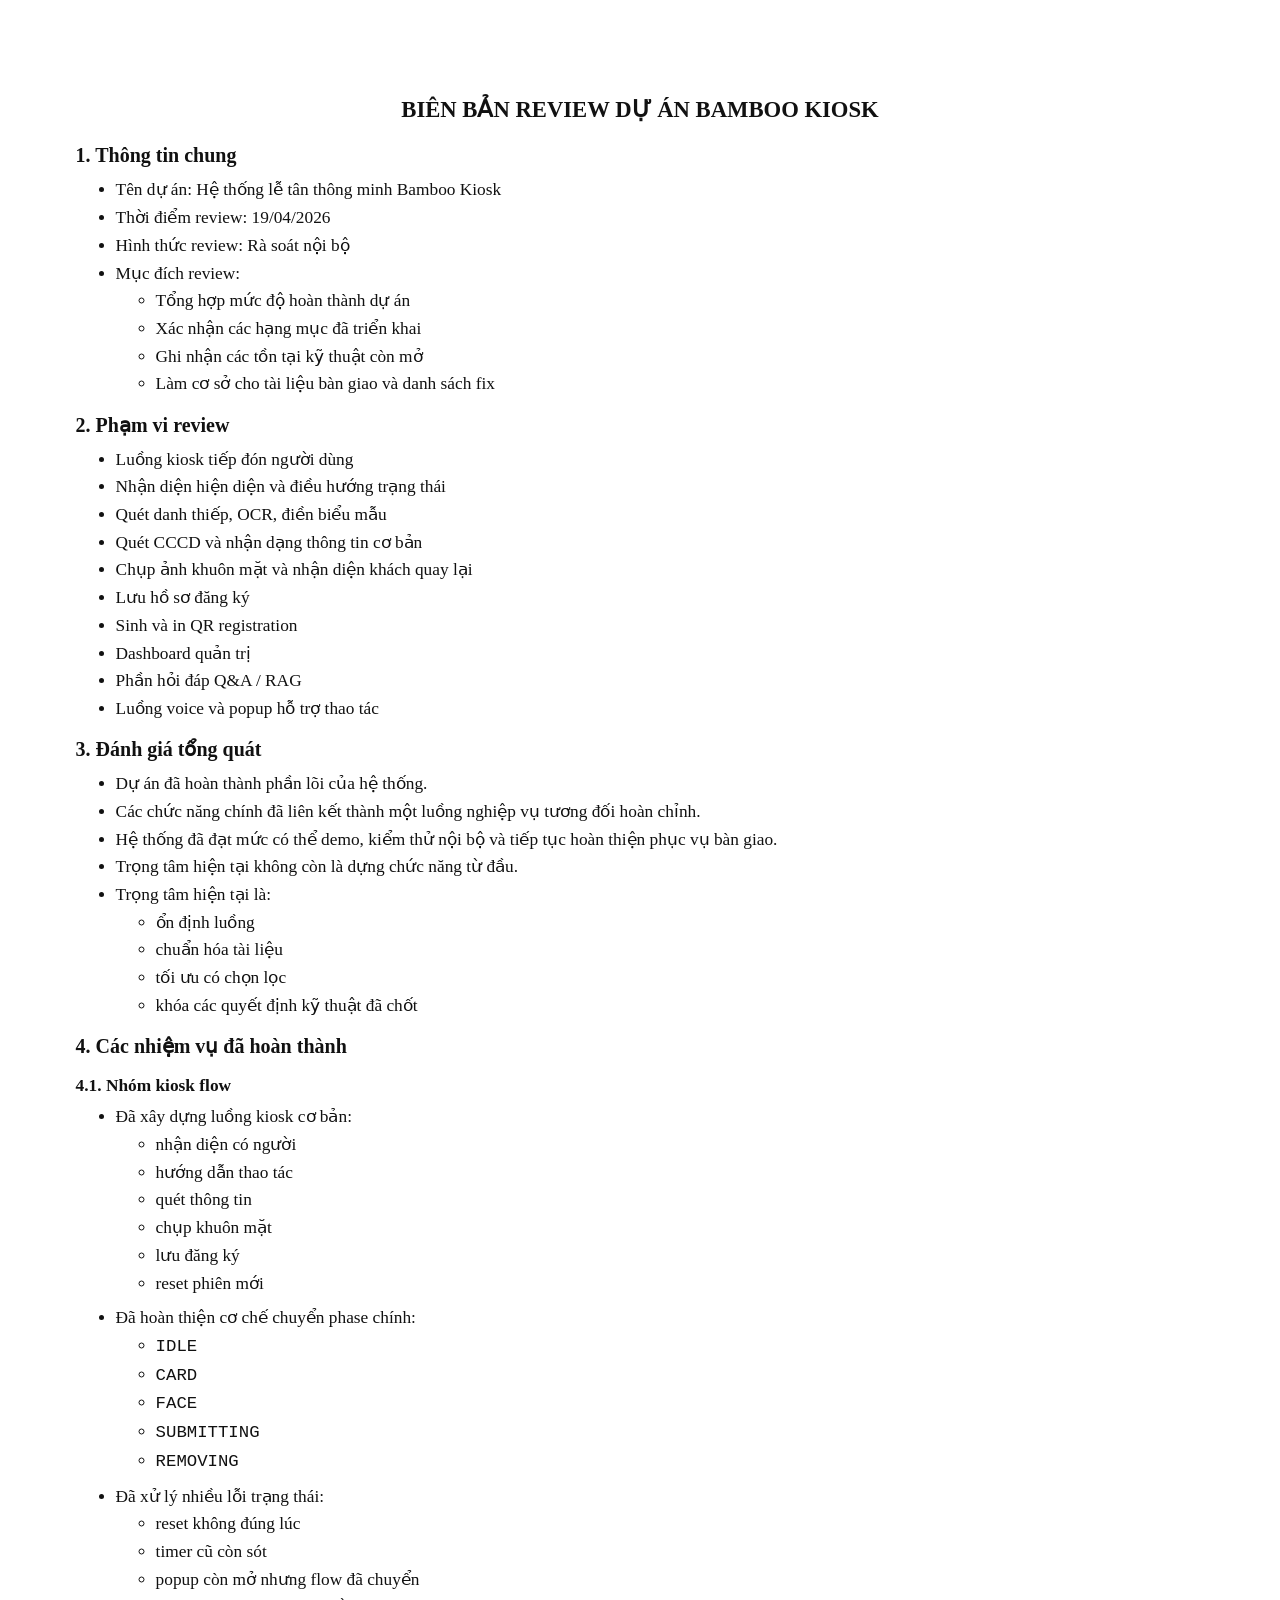
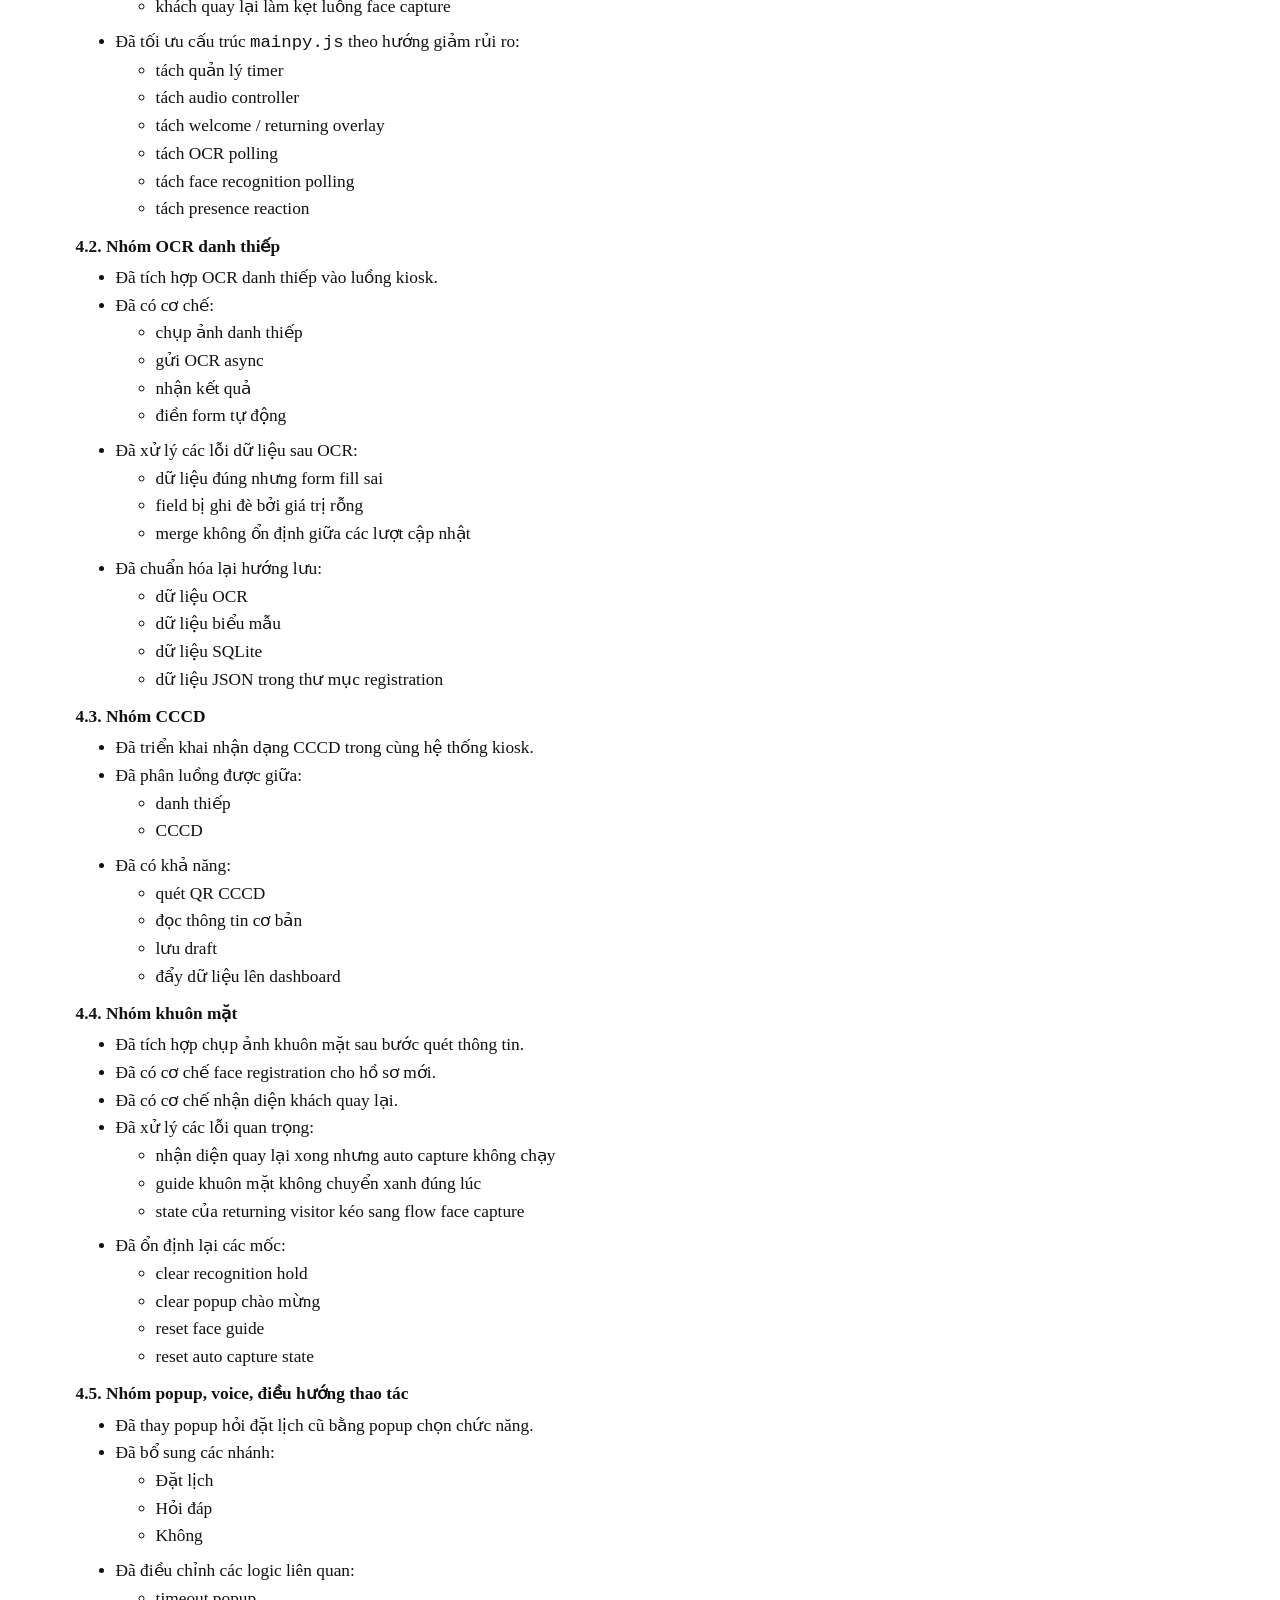
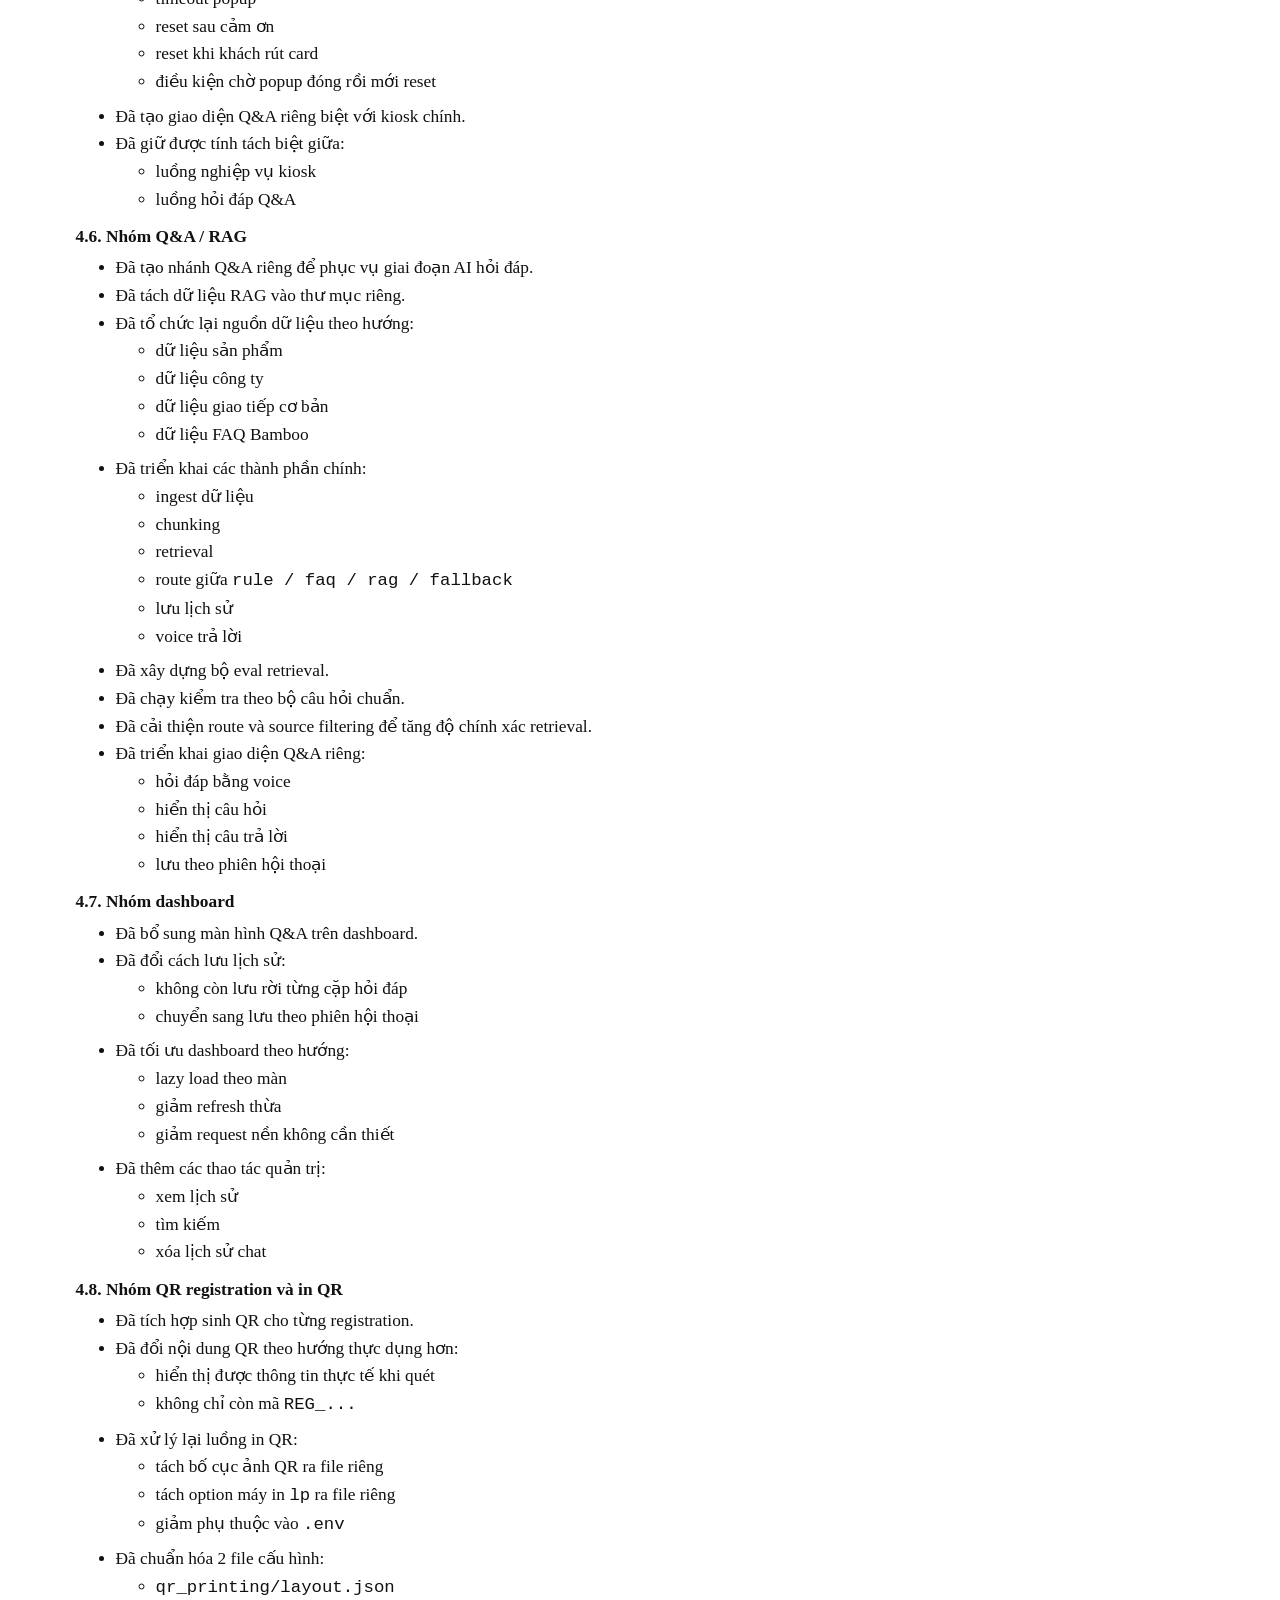
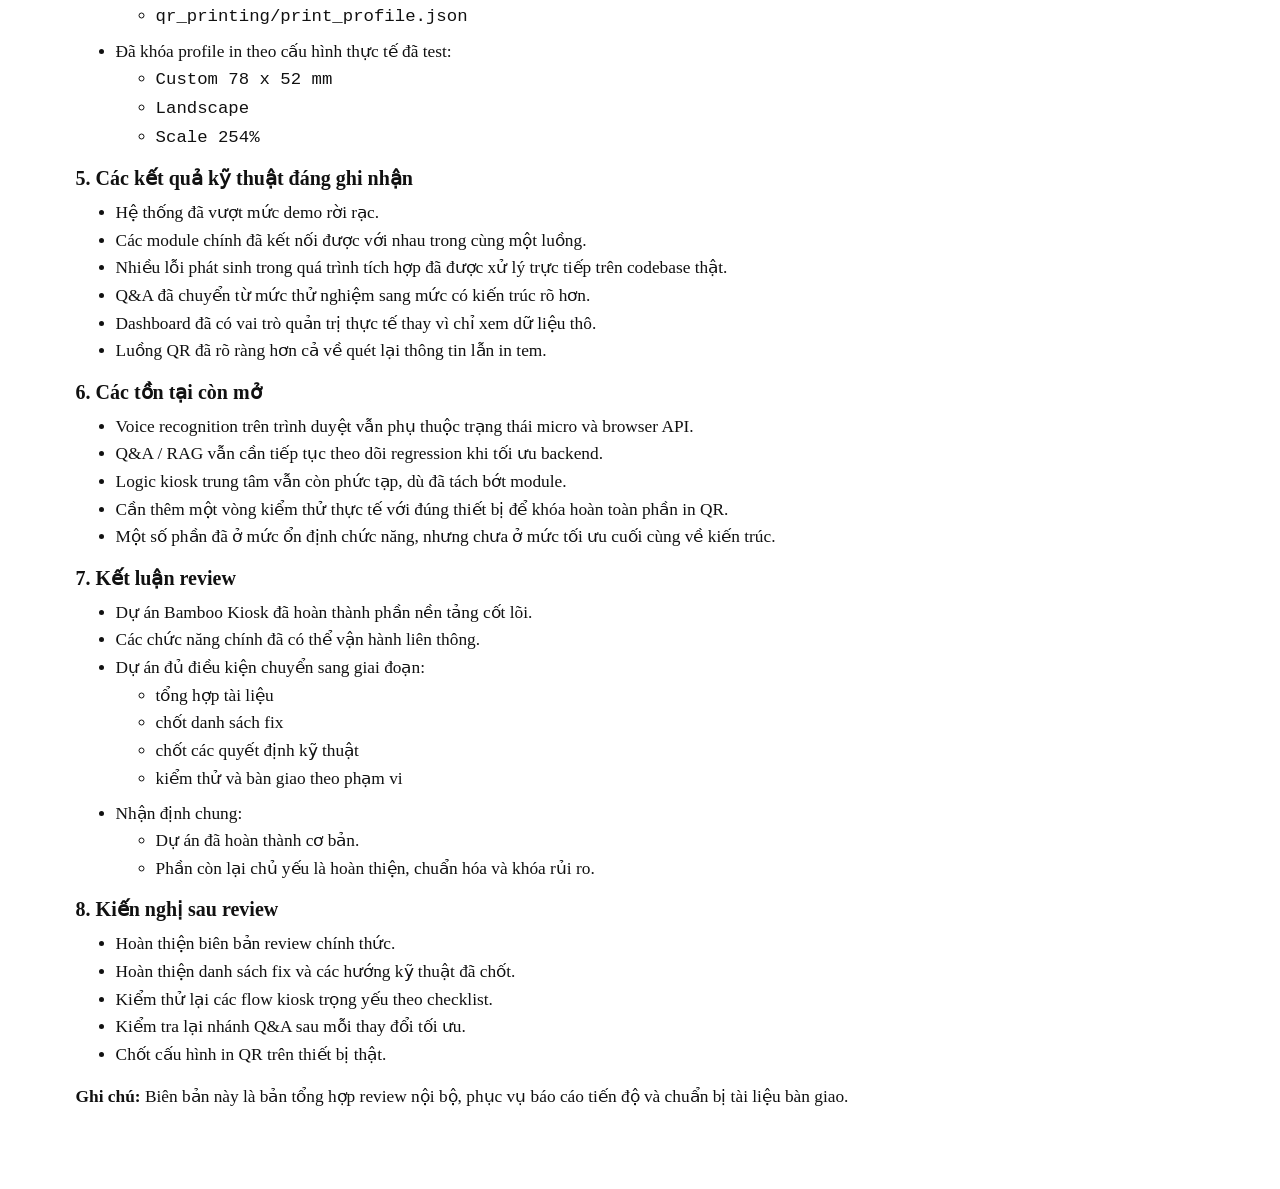
<file: docs/bien_ban_review_du_an_bamboo_2026-04-19.html>
<!DOCTYPE html>
<html lang="vi">
<head>
  <meta charset="utf-8" />
  <title>Biên bản review dự án Bamboo Kiosk</title>
  <style>
    body {
      font-family: "Times New Roman", serif;
      font-size: 13pt;
      line-height: 1.45;
      margin: 25mm 20mm;
      color: #111;
    }
    h1, h2, h3 {
      margin-top: 0.7em;
      margin-bottom: 0.35em;
    }
    h1 {
      text-align: center;
      font-size: 17pt;
      text-transform: uppercase;
    }
    h2 { font-size: 15pt; }
    h3 { font-size: 13pt; }
    ul { margin-top: 0.15em; margin-bottom: 0.55em; }
    li { margin: 0.15em 0; }
    p.note { margin-top: 1em; }
  </style>
</head>
<body>
  <h1>Biên Bản Review Dự Án Bamboo Kiosk</h1>

  <h2>1. Thông tin chung</h2>
  <ul>
    <li>Tên dự án: Hệ thống lễ tân thông minh Bamboo Kiosk</li>
    <li>Thời điểm review: 19/04/2026</li>
    <li>Hình thức review: Rà soát nội bộ</li>
    <li>Mục đích review:
      <ul>
        <li>Tổng hợp mức độ hoàn thành dự án</li>
        <li>Xác nhận các hạng mục đã triển khai</li>
        <li>Ghi nhận các tồn tại kỹ thuật còn mở</li>
        <li>Làm cơ sở cho tài liệu bàn giao và danh sách fix</li>
      </ul>
    </li>
  </ul>

  <h2>2. Phạm vi review</h2>
  <ul>
    <li>Luồng kiosk tiếp đón người dùng</li>
    <li>Nhận diện hiện diện và điều hướng trạng thái</li>
    <li>Quét danh thiếp, OCR, điền biểu mẫu</li>
    <li>Quét CCCD và nhận dạng thông tin cơ bản</li>
    <li>Chụp ảnh khuôn mặt và nhận diện khách quay lại</li>
    <li>Lưu hồ sơ đăng ký</li>
    <li>Sinh và in QR registration</li>
    <li>Dashboard quản trị</li>
    <li>Phần hỏi đáp Q&amp;A / RAG</li>
    <li>Luồng voice và popup hỗ trợ thao tác</li>
  </ul>

  <h2>3. Đánh giá tổng quát</h2>
  <ul>
    <li>Dự án đã hoàn thành phần lõi của hệ thống.</li>
    <li>Các chức năng chính đã liên kết thành một luồng nghiệp vụ tương đối hoàn chỉnh.</li>
    <li>Hệ thống đã đạt mức có thể demo, kiểm thử nội bộ và tiếp tục hoàn thiện phục vụ bàn giao.</li>
    <li>Trọng tâm hiện tại không còn là dựng chức năng từ đầu.</li>
    <li>Trọng tâm hiện tại là:
      <ul>
        <li>ổn định luồng</li>
        <li>chuẩn hóa tài liệu</li>
        <li>tối ưu có chọn lọc</li>
        <li>khóa các quyết định kỹ thuật đã chốt</li>
      </ul>
    </li>
  </ul>

  <h2>4. Các nhiệm vụ đã hoàn thành</h2>

  <h3>4.1. Nhóm kiosk flow</h3>
  <ul>
    <li>Đã xây dựng luồng kiosk cơ bản:
      <ul>
        <li>nhận diện có người</li>
        <li>hướng dẫn thao tác</li>
        <li>quét thông tin</li>
        <li>chụp khuôn mặt</li>
        <li>lưu đăng ký</li>
        <li>reset phiên mới</li>
      </ul>
    </li>
    <li>Đã hoàn thiện cơ chế chuyển phase chính:
      <ul>
        <li><code>IDLE</code></li>
        <li><code>CARD</code></li>
        <li><code>FACE</code></li>
        <li><code>SUBMITTING</code></li>
        <li><code>REMOVING</code></li>
      </ul>
    </li>
    <li>Đã xử lý nhiều lỗi trạng thái:
      <ul>
        <li>reset không đúng lúc</li>
        <li>timer cũ còn sót</li>
        <li>popup còn mở nhưng flow đã chuyển</li>
        <li>khách quay lại làm kẹt luồng face capture</li>
      </ul>
    </li>
    <li>Đã tối ưu cấu trúc <code>mainpy.js</code> theo hướng giảm rủi ro:
      <ul>
        <li>tách quản lý timer</li>
        <li>tách audio controller</li>
        <li>tách welcome / returning overlay</li>
        <li>tách OCR polling</li>
        <li>tách face recognition polling</li>
        <li>tách presence reaction</li>
      </ul>
    </li>
  </ul>

  <h3>4.2. Nhóm OCR danh thiếp</h3>
  <ul>
    <li>Đã tích hợp OCR danh thiếp vào luồng kiosk.</li>
    <li>Đã có cơ chế:
      <ul>
        <li>chụp ảnh danh thiếp</li>
        <li>gửi OCR async</li>
        <li>nhận kết quả</li>
        <li>điền form tự động</li>
      </ul>
    </li>
    <li>Đã xử lý các lỗi dữ liệu sau OCR:
      <ul>
        <li>dữ liệu đúng nhưng form fill sai</li>
        <li>field bị ghi đè bởi giá trị rỗng</li>
        <li>merge không ổn định giữa các lượt cập nhật</li>
      </ul>
    </li>
    <li>Đã chuẩn hóa lại hướng lưu:
      <ul>
        <li>dữ liệu OCR</li>
        <li>dữ liệu biểu mẫu</li>
        <li>dữ liệu SQLite</li>
        <li>dữ liệu JSON trong thư mục registration</li>
      </ul>
    </li>
  </ul>

  <h3>4.3. Nhóm CCCD</h3>
  <ul>
    <li>Đã triển khai nhận dạng CCCD trong cùng hệ thống kiosk.</li>
    <li>Đã phân luồng được giữa:
      <ul>
        <li>danh thiếp</li>
        <li>CCCD</li>
      </ul>
    </li>
    <li>Đã có khả năng:
      <ul>
        <li>quét QR CCCD</li>
        <li>đọc thông tin cơ bản</li>
        <li>lưu draft</li>
        <li>đẩy dữ liệu lên dashboard</li>
      </ul>
    </li>
  </ul>

  <h3>4.4. Nhóm khuôn mặt</h3>
  <ul>
    <li>Đã tích hợp chụp ảnh khuôn mặt sau bước quét thông tin.</li>
    <li>Đã có cơ chế face registration cho hồ sơ mới.</li>
    <li>Đã có cơ chế nhận diện khách quay lại.</li>
    <li>Đã xử lý các lỗi quan trọng:
      <ul>
        <li>nhận diện quay lại xong nhưng auto capture không chạy</li>
        <li>guide khuôn mặt không chuyển xanh đúng lúc</li>
        <li>state của returning visitor kéo sang flow face capture</li>
      </ul>
    </li>
    <li>Đã ổn định lại các mốc:
      <ul>
        <li>clear recognition hold</li>
        <li>clear popup chào mừng</li>
        <li>reset face guide</li>
        <li>reset auto capture state</li>
      </ul>
    </li>
  </ul>

  <h3>4.5. Nhóm popup, voice, điều hướng thao tác</h3>
  <ul>
    <li>Đã thay popup hỏi đặt lịch cũ bằng popup chọn chức năng.</li>
    <li>Đã bổ sung các nhánh:
      <ul>
        <li>Đặt lịch</li>
        <li>Hỏi đáp</li>
        <li>Không</li>
      </ul>
    </li>
    <li>Đã điều chỉnh các logic liên quan:
      <ul>
        <li>timeout popup</li>
        <li>reset sau cảm ơn</li>
        <li>reset khi khách rút card</li>
        <li>điều kiện chờ popup đóng rồi mới reset</li>
      </ul>
    </li>
    <li>Đã tạo giao diện Q&amp;A riêng biệt với kiosk chính.</li>
    <li>Đã giữ được tính tách biệt giữa:
      <ul>
        <li>luồng nghiệp vụ kiosk</li>
        <li>luồng hỏi đáp Q&amp;A</li>
      </ul>
    </li>
  </ul>

  <h3>4.6. Nhóm Q&amp;A / RAG</h3>
  <ul>
    <li>Đã tạo nhánh Q&amp;A riêng để phục vụ giai đoạn AI hỏi đáp.</li>
    <li>Đã tách dữ liệu RAG vào thư mục riêng.</li>
    <li>Đã tổ chức lại nguồn dữ liệu theo hướng:
      <ul>
        <li>dữ liệu sản phẩm</li>
        <li>dữ liệu công ty</li>
        <li>dữ liệu giao tiếp cơ bản</li>
        <li>dữ liệu FAQ Bamboo</li>
      </ul>
    </li>
    <li>Đã triển khai các thành phần chính:
      <ul>
        <li>ingest dữ liệu</li>
        <li>chunking</li>
        <li>retrieval</li>
        <li>route giữa <code>rule / faq / rag / fallback</code></li>
        <li>lưu lịch sử</li>
        <li>voice trả lời</li>
      </ul>
    </li>
    <li>Đã xây dựng bộ eval retrieval.</li>
    <li>Đã chạy kiểm tra theo bộ câu hỏi chuẩn.</li>
    <li>Đã cải thiện route và source filtering để tăng độ chính xác retrieval.</li>
    <li>Đã triển khai giao diện Q&amp;A riêng:
      <ul>
        <li>hỏi đáp bằng voice</li>
        <li>hiển thị câu hỏi</li>
        <li>hiển thị câu trả lời</li>
        <li>lưu theo phiên hội thoại</li>
      </ul>
    </li>
  </ul>

  <h3>4.7. Nhóm dashboard</h3>
  <ul>
    <li>Đã bổ sung màn hình Q&amp;A trên dashboard.</li>
    <li>Đã đổi cách lưu lịch sử:
      <ul>
        <li>không còn lưu rời từng cặp hỏi đáp</li>
        <li>chuyển sang lưu theo phiên hội thoại</li>
      </ul>
    </li>
    <li>Đã tối ưu dashboard theo hướng:
      <ul>
        <li>lazy load theo màn</li>
        <li>giảm refresh thừa</li>
        <li>giảm request nền không cần thiết</li>
      </ul>
    </li>
    <li>Đã thêm các thao tác quản trị:
      <ul>
        <li>xem lịch sử</li>
        <li>tìm kiếm</li>
        <li>xóa lịch sử chat</li>
      </ul>
    </li>
  </ul>

  <h3>4.8. Nhóm QR registration và in QR</h3>
  <ul>
    <li>Đã tích hợp sinh QR cho từng registration.</li>
    <li>Đã đổi nội dung QR theo hướng thực dụng hơn:
      <ul>
        <li>hiển thị được thông tin thực tế khi quét</li>
        <li>không chỉ còn mã <code>REG_...</code></li>
      </ul>
    </li>
    <li>Đã xử lý lại luồng in QR:
      <ul>
        <li>tách bố cục ảnh QR ra file riêng</li>
        <li>tách option máy in <code>lp</code> ra file riêng</li>
        <li>giảm phụ thuộc vào <code>.env</code></li>
      </ul>
    </li>
    <li>Đã chuẩn hóa 2 file cấu hình:
      <ul>
        <li><code>qr_printing/layout.json</code></li>
        <li><code>qr_printing/print_profile.json</code></li>
      </ul>
    </li>
    <li>Đã khóa profile in theo cấu hình thực tế đã test:
      <ul>
        <li><code>Custom 78 x 52 mm</code></li>
        <li><code>Landscape</code></li>
        <li><code>Scale 254%</code></li>
      </ul>
    </li>
  </ul>

  <h2>5. Các kết quả kỹ thuật đáng ghi nhận</h2>
  <ul>
    <li>Hệ thống đã vượt mức demo rời rạc.</li>
    <li>Các module chính đã kết nối được với nhau trong cùng một luồng.</li>
    <li>Nhiều lỗi phát sinh trong quá trình tích hợp đã được xử lý trực tiếp trên codebase thật.</li>
    <li>Q&amp;A đã chuyển từ mức thử nghiệm sang mức có kiến trúc rõ hơn.</li>
    <li>Dashboard đã có vai trò quản trị thực tế thay vì chỉ xem dữ liệu thô.</li>
    <li>Luồng QR đã rõ ràng hơn cả về quét lại thông tin lẫn in tem.</li>
  </ul>

  <h2>6. Các tồn tại còn mở</h2>
  <ul>
    <li>Voice recognition trên trình duyệt vẫn phụ thuộc trạng thái micro và browser API.</li>
    <li>Q&amp;A / RAG vẫn cần tiếp tục theo dõi regression khi tối ưu backend.</li>
    <li>Logic kiosk trung tâm vẫn còn phức tạp, dù đã tách bớt module.</li>
    <li>Cần thêm một vòng kiểm thử thực tế với đúng thiết bị để khóa hoàn toàn phần in QR.</li>
    <li>Một số phần đã ở mức ổn định chức năng, nhưng chưa ở mức tối ưu cuối cùng về kiến trúc.</li>
  </ul>

  <h2>7. Kết luận review</h2>
  <ul>
    <li>Dự án Bamboo Kiosk đã hoàn thành phần nền tảng cốt lõi.</li>
    <li>Các chức năng chính đã có thể vận hành liên thông.</li>
    <li>Dự án đủ điều kiện chuyển sang giai đoạn:
      <ul>
        <li>tổng hợp tài liệu</li>
        <li>chốt danh sách fix</li>
        <li>chốt các quyết định kỹ thuật</li>
        <li>kiểm thử và bàn giao theo phạm vi</li>
      </ul>
    </li>
    <li>Nhận định chung:
      <ul>
        <li>Dự án đã hoàn thành cơ bản.</li>
        <li>Phần còn lại chủ yếu là hoàn thiện, chuẩn hóa và khóa rủi ro.</li>
      </ul>
    </li>
  </ul>

  <h2>8. Kiến nghị sau review</h2>
  <ul>
    <li>Hoàn thiện biên bản review chính thức.</li>
    <li>Hoàn thiện danh sách fix và các hướng kỹ thuật đã chốt.</li>
    <li>Kiểm thử lại các flow kiosk trọng yếu theo checklist.</li>
    <li>Kiểm tra lại nhánh Q&amp;A sau mỗi thay đổi tối ưu.</li>
    <li>Chốt cấu hình in QR trên thiết bị thật.</li>
  </ul>

  <p class="note"><strong>Ghi chú:</strong> Biên bản này là bản tổng hợp review nội bộ, phục vụ báo cáo tiến độ và chuẩn bị tài liệu bàn giao.</p>
</body>
</html>
</file>
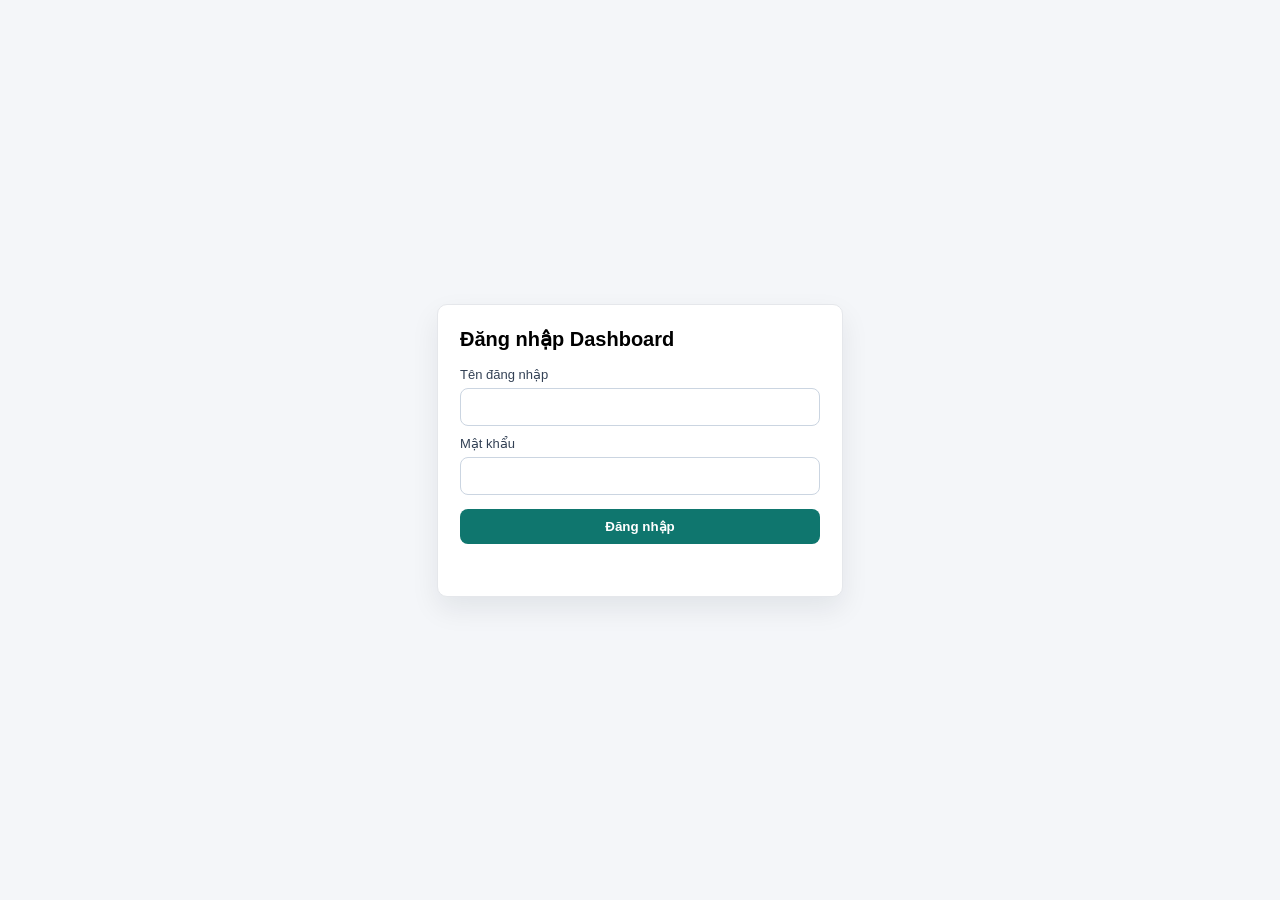
<file: templates/login.html>
<!DOCTYPE html>
<html lang="en">

<head>
  <meta charset="utf-8">
  <meta name="viewport" content="width=device-width, initial-scale=1">
  <title>Đăng nhập Dashboard</title>
  <style>
    :root {
      color-scheme: light;
    }

    body {
      margin: 0;
      font-family: "Segoe UI", Tahoma, Geneva, Verdana, sans-serif;
      background: #f4f6f9;
      min-height: 100vh;
      display: grid;
      place-items: center;
    }

    .card {
      width: min(92vw, 360px);
      background: #fff;
      border: 1px solid #e5e7eb;
      border-radius: 10px;
      box-shadow: 0 12px 28px rgba(15, 23, 42, 0.08);
      padding: 22px;
    }

    h1 {
      margin: 0 0 16px;
      font-size: 20px;
    }

    label {
      display: block;
      margin: 10px 0 6px;
      font-size: 13px;
      color: #334155;
    }

    input {
      width: 100%;
      box-sizing: border-box;
      padding: 10px 11px;
      border: 1px solid #cbd5e1;
      border-radius: 8px;
      font-size: 14px;
    }

    button {
      width: 100%;
      margin-top: 14px;
      border: 0;
      border-radius: 8px;
      padding: 10px 12px;
      color: #fff;
      background: #0f766e;
      font-weight: 600;
      cursor: pointer;
    }

    .error {
      min-height: 20px;
      margin-top: 10px;
      color: #dc2626;
      font-size: 13px;
    }

    .hint {
      margin-top: 8px;
      color: #64748b;
      font-size: 12px;
    }
  </style>
</head>

<body>
  <form class="card" id="loginForm">
    <h1>Đăng nhập Dashboard</h1>
    <label for="username">Tên đăng nhập</label>
    <input id="username" name="username" autocomplete="username" required>
    <label for="password">Mật khẩu</label>
    <input id="password" name="password" type="password" autocomplete="current-password" required>
    <button type="submit">Đăng nhập</button>
    <div class="error" id="errorText"></div>
  </form>
  <script>
    (function () {
      const form = document.getElementById("loginForm");
      const errorText = document.getElementById("errorText");
      form.addEventListener("submit", async function (e) {
        e.preventDefault();
        errorText.textContent = "";
        const payload = {
          username: form.username.value.trim(),
          password: form.password.value
        };
        try {
          const res = await fetch("/api/auth/login", {
            method: "POST",
            headers: { "Content-Type": "application/json" },
            body: JSON.stringify(payload)
          });
          const js = await res.json();
          if (!js || !js.ok) {
            errorText.textContent = (js && js.error) || "Đăng nhập thất bại";
            return;
          }
          window.location.href = "/dashboard";
        } catch (err) {
          errorText.textContent = "Không thể kết nối máy chủ";
        }
      });
    })();
  </script>
</body>

</html>
</file>
